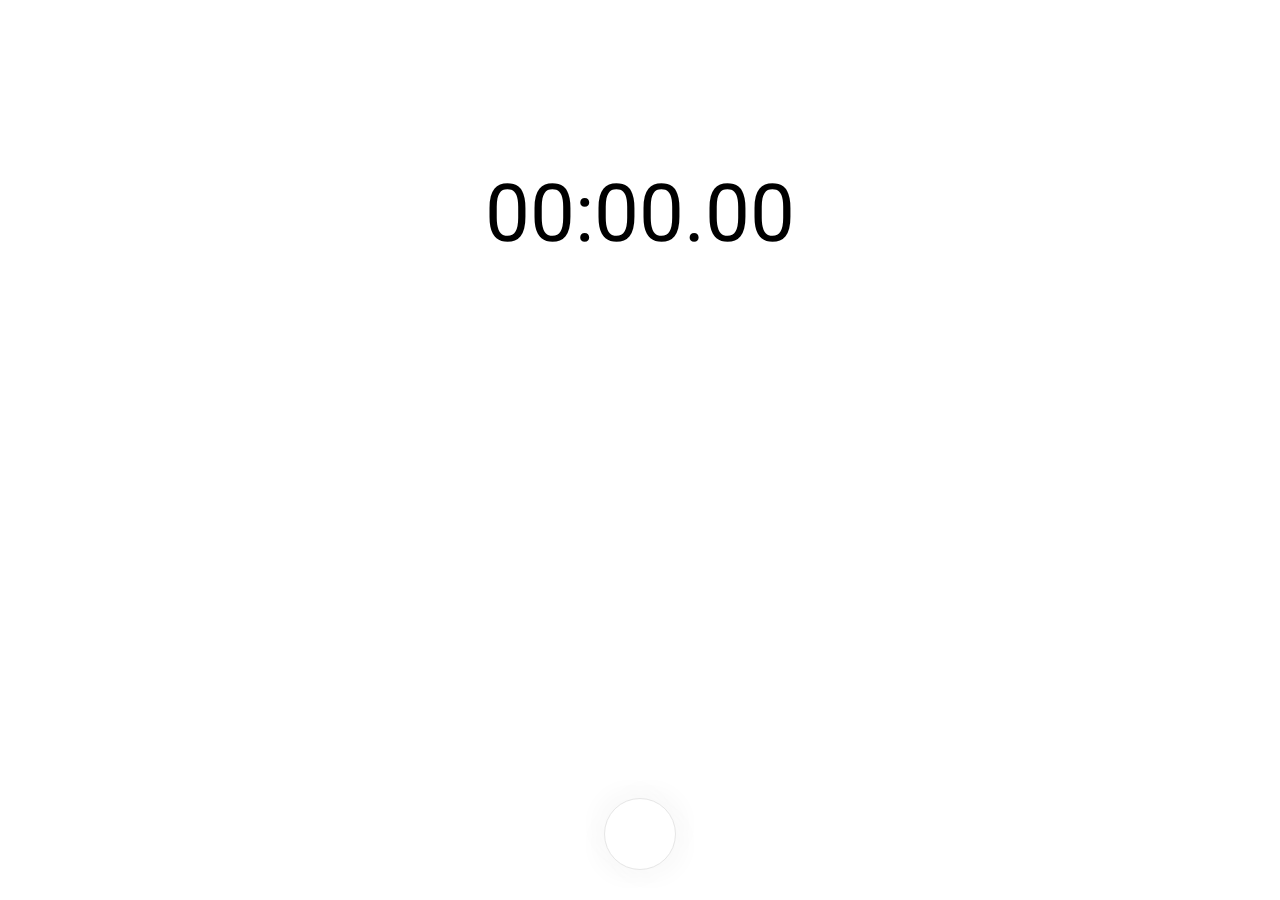
<file: index.html>
<!DOCTYPE html>
<html lang="en">

<head>
    <meta charset="UTF-8">
    <meta http-equiv="X-UA-Compatible" content="IE=edge">
    <meta name="viewport" content="width=device-width, initial-scale=1.0">
    <title>Xiaomi Watch</title>
    <link rel="stylesheet" href="stopWatch.css">
    <link rel="stylesheet" href="https://cdnjs.cloudflare.com/ajax/libs/font-awesome/6.2.1/css/all.min.css"
        integrity="sha512-MV7K8+y+gLIBoVD59lQIYicR65iaqukzvf/nwasF0nqhPay5w/9lJmVM2hMDcnK1OnMGCdVK+iQrJ7lzPJQd1w=="
        crossorigin="anonymous" referrerpolicy="no-referrer" />
</head>

<body>
    <div id="time" class="time">
        00:00.00
    </div>
    <div class="flag">
        <!-- <div class="line">
            <div class="flag-index">
                <i class="fa-solid fa-flag"></i>
                <span class="index">01</span>
            </div>
            <div class="flag-time">00:00.00</div>
        </div> -->
    </div>
    <div class="control">
        <button class="reset btn hide" type="submit">
            <i class="fa-solid fa-flag"></i>
        </button>
        <button class="start btn">
            <i class="fa-solid fa-play"></i>
        </button>
        <!-- <i class="fa-solid fa-pause"></i>
        <i class="fa-solid fa-square"></i> -->
    </div>
    <script src="stopWatch.js"></script>
</body>

</html>
</file>
<file: stopWatch.css>
@import"https://fonts.googleapis.com/css2?family=Roboto&display=swap";*{margin:0;padding:0;box-sizing:inherits}html{font-size:62.5%;box-sizing:border-box;font-family:"Roboto",sans-serif}body{display:flex;align-items:center;flex-direction:column;width:100vw;height:100vh}body .time{display:flex;align-items:center;height:50vh;font-size:8rem}body .flag{height:55vh;width:100%;font-size:3rem;overflow:scroll}body .flag .line{display:flex;justify-content:space-between;padding:.5rem 3rem}body .flag .line .flag-index{color:#b4b4b4}body .control{display:flex;justify-content:center;align-items:flex-end;position:absolute;bottom:0}body .control .reset.hide{display:none}body .control .btn{background-color:#fff;border-radius:50%;border:1px solid #e6e6e6;padding:3.5rem;position:relative;margin:3rem;cursor:pointer;box-shadow:1rem 1rem 2rem 0 #fafafa,-1rem -1rem 2rem 0 #fafafa,-1rem 1rem 2rem 0 #fafafa,1rem -1rem 2rem 0 #fafafa}body .control .btn i{font-size:3.5rem;color:#74c0fc;position:absolute;top:50%;left:50%;transform:translate(-50%, -50%)}
</file>
